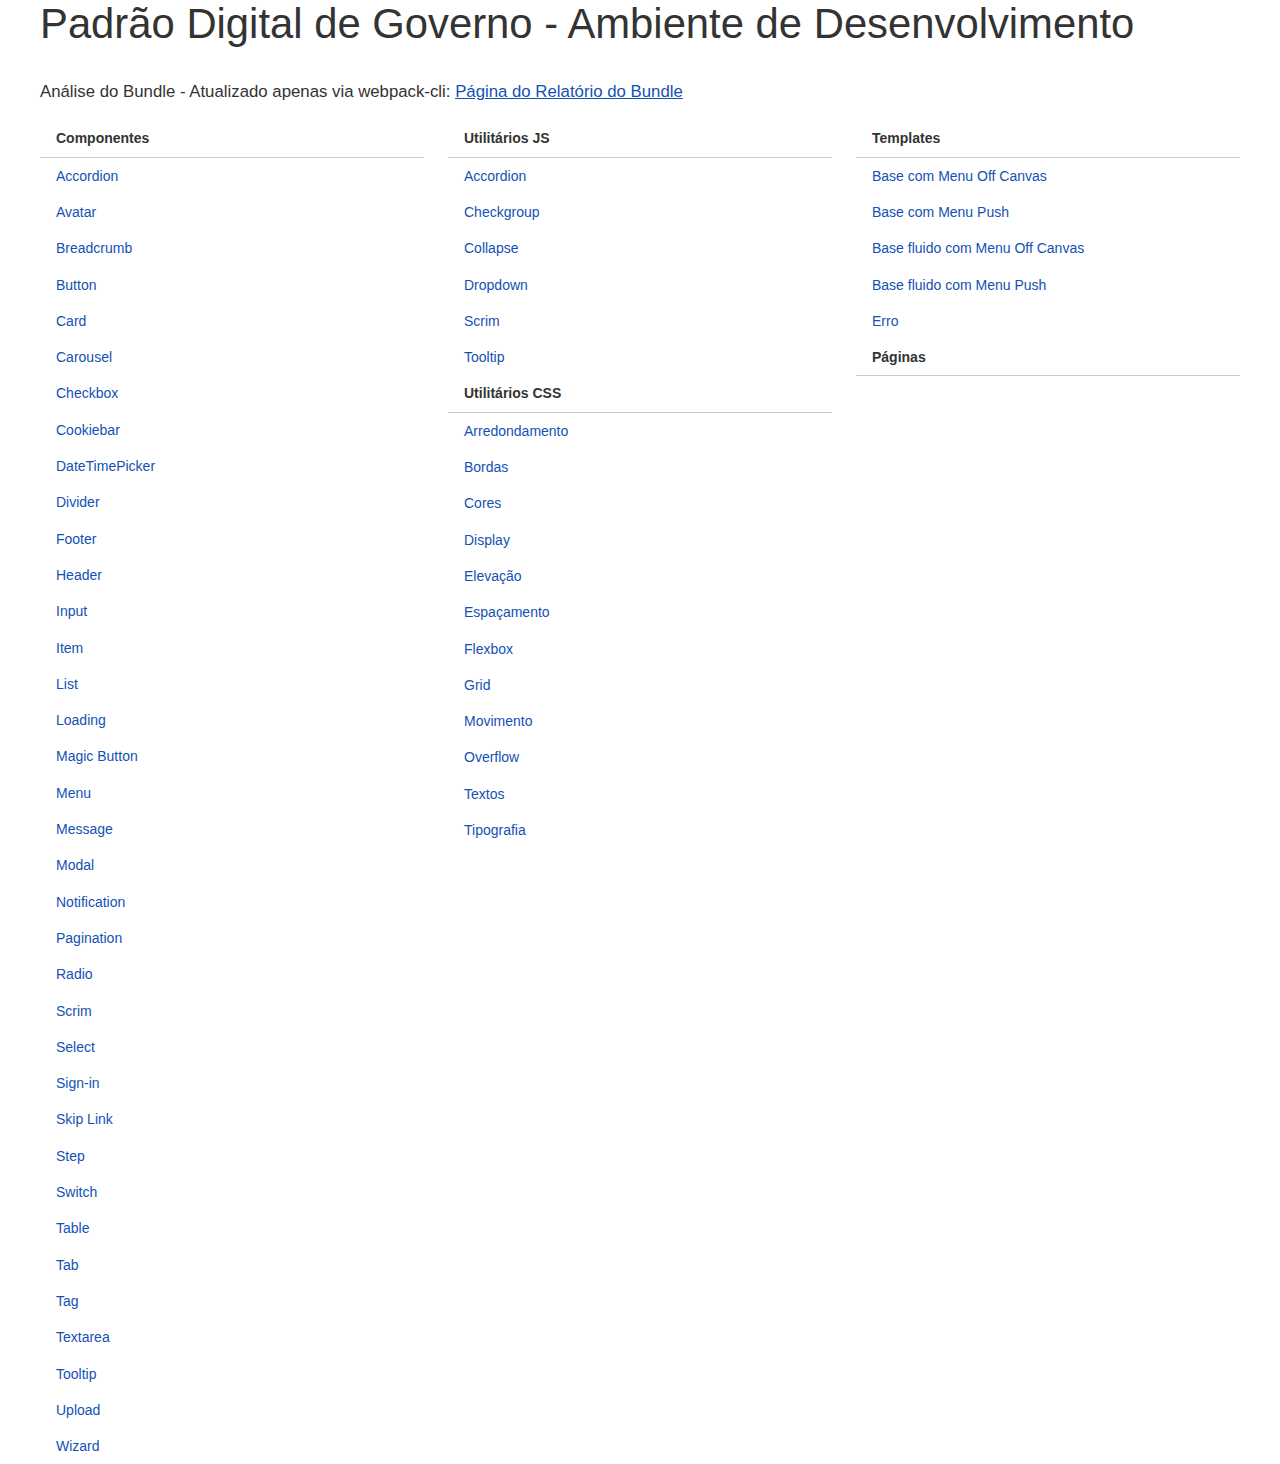
<file: src/html/bibliotecas/govbr-ds/index.html>
<!DOCTYPE html>
<html lang="pt-br">
	<head>
		<meta charset="UTF-8" />
		<meta name="viewport" content="width=device-width, initial-scale=1.0" />
		<title>Padrão Digital de Governo - Ambiente de Desenvolvimento</title>
		<link
			rel="stylesheet"
			href="https://cdngovbr-ds.estaleiro.serpro.gov.br/design-system/fonts/rawline/css/rawline.css"
		/>
		<link rel="stylesheet" href="core.css" />
	</head>

	<body>
		<div class="container-fluid">
			<header>
				<h1>Padrão Digital de Governo - Ambiente de Desenvolvimento</h1>
			</header>
			<section id="bundle-analysis" class="main-content">
				<p>
					<span>
						Análise do Bundle - Atualizado apenas via webpack-cli:
					</span>
					<a href="report.html">Página do Relatório do Bundle</a>
				</p>
			</section>
			<main>
				<div class="row">
					<section id="components" class="col-sm">
						<div class="br-list">
							<div class="header">
								<div class="title">Componentes</div>
							</div>
							<div class="br-divider"></div>
							<a
								class="br-item"
								href="components/accordion/examples.html"
								>Accordion</a
							>
							<a
								class="br-item"
								href="components/avatar/examples.html"
								>Avatar</a
							>
							<a
								class="br-item"
								href="components/breadcrumb/examples.html"
								>Breadcrumb</a
							>
							<a
								class="br-item"
								href="components/button/examples.html"
								>Button</a
							>
							<a
								class="br-item"
								href="components/card/examples.html"
								>Card</a
							>
							<a
								class="br-item"
								href="components/carousel/examples.html"
								>Carousel</a
							>
							<a
								class="br-item"
								href="components/checkbox/examples.html"
								>Checkbox</a
							>
							<a
								class="br-item"
								href="components/cookiebar/examples.html"
								>Cookiebar</a
							>
							<a
								class="br-item"
								href="components/datetimepicker/examples.html"
								>DateTimePicker</a
							>
							<a
								class="br-item"
								href="components/divider/examples.html"
								>Divider</a
							>
							<a
								class="br-item"
								href="components/footer/examples.html"
								>Footer</a
							>
							<a
								class="br-item"
								href="components/header/examples.html"
								>Header</a
							>
							<a
								class="br-item"
								href="components/input/examples.html"
								>Input</a
							>
							<a
								class="br-item"
								href="components/item/examples.html"
								>Item</a
							>
							<a
								class="br-item"
								href="components/list/examples.html"
								>List</a
							>
							<a
								class="br-item"
								href="components/loading/examples.html"
								>Loading</a
							>
							<a
								class="br-item"
								href="components/magicbutton/examples.html"
								>Magic Button</a
							>
							<a
								class="br-item"
								href="components/menu/examples.html"
								>Menu</a
							>
							<a
								class="br-item"
								href="components/message/examples.html"
								>Message</a
							>
							<a
								class="br-item"
								href="components/modal/examples.html"
								>Modal</a
							>
							<a
								class="br-item"
								href="components/notification/examples.html"
								>Notification</a
							>
							<a
								class="br-item"
								href="components/pagination/examples.html"
								>Pagination</a
							>
							<a
								class="br-item"
								href="components/radio/examples.html"
								>Radio</a
							>
							<a
								class="br-item"
								href="components/scrim/examples.html"
								>Scrim</a
							>
							<a
								class="br-item"
								href="components/select/examples.html"
								>Select</a
							>
							<a
								class="br-item"
								href="components/signin/examples.html"
								>Sign-in</a
							>
							<a
								class="br-item"
								href="components/skiplink/examples.html"
								>Skip Link</a
							>
							<a
								class="br-item"
								href="components/step/examples.html"
								>Step</a
							>
							<a
								class="br-item"
								href="components/switch/examples.html"
								>Switch</a
							>
							<a
								class="br-item"
								href="components/table/examples.html"
								>Table</a
							>
							<a
								class="br-item"
								href="components/tab/examples.html"
								>Tab</a
							>
							<a
								class="br-item"
								href="components/tag/examples.html"
								>Tag</a
							>
							<a
								class="br-item"
								href="components/textarea/examples.html"
								>Textarea</a
							>
							<a
								class="br-item"
								href="components/tooltip/examples.html"
								>Tooltip</a
							>
							<a
								class="br-item"
								href="components/upload/examples.html"
								>Upload</a
							>
							<a
								class="br-item"
								href="components/wizard/examples.html"
								>Wizard</a
							>
						</div>
					</section>
					<div class="col-sm">
						<section id="util">
							<div class="br-list">
								<div class="header">
									<div class="title">Utilitários JS</div>
								</div>
								<div class="br-divider"></div>
								<a
									class="br-item"
									href="util/accordion/examples.html"
									>Accordion</a
								>
								<a
									class="br-item"
									href="util/checkgroup/examples.html"
									>Checkgroup</a
								>
								<a
									class="br-item"
									href="util/collapse/examples.html"
									>Collapse</a
								>
								<a
									class="br-item"
									href="util/dropdown/examples.html"
									>Dropdown</a
								>
								<a
									class="br-item"
									href="util/scrim/examples.html"
									>Scrim</a
								>
								<a
									class="br-item"
									href="util/tooltip/examples.html"
									>Tooltip</a
								>
							</div>
						</section>
						<section id="utilities-css">
							<div class="br-list">
								<div class="header">
									<div class="title">Utilitários CSS</div>
								</div>
								<div class="br-divider"></div>
								<a
									class="br-item"
									href="util/arredondamento/examples.html"
									>Arredondamento</a
								>
								<a
									class="br-item"
									href="util/bordas/examples.html"
									>Bordas</a
								>
								<a
									class="br-item"
									href="util/cores/examples.html"
									>Cores</a
								>
								<a
									class="br-item"
									href="util/display/examples.html"
									>Display</a
								>
								<a
									class="br-item"
									href="util/elevacao/examples.html"
									>Elevação</a
								>
								<a
									class="br-item"
									href="util/espacamento/examples.html"
									>Espaçamento</a
								>
								<a
									class="br-item"
									href="util/flexbox/examples.html"
									>Flexbox</a
								>
								<a
									class="br-item"
									href="util/grid/examples.html"
									>Grid</a
								>
								<a
									class="br-item"
									href="util/movimento/examples.html"
									>Movimento</a
								>
								<a
									class="br-item"
									href="util/overflow/examples.html"
									>Overflow</a
								>
								<a
									class="br-item"
									href="util/textos/examples.html"
									>Textos</a
								>
								<a
									class="br-item"
									href="util/tipografia/examples.html"
									>Tipografia</a
								>
							</div>
						</section>
					</div>
					<div class="col-sm">
						<section id="templates">
							<div class="br-list">
								<div class="header">
									<div class="title">Templates</div>
								</div>
								<div class="br-divider"></div>

								<a
									href="templates/base/examples/base-offcanvas.html"
									class="br-item"
								>
									Base com Menu Off Canvas</a
								>
								<a
									href="templates/base/examples/base-push.html"
									class="br-item"
								>
									Base com Menu Push</a
								>
								<a
									href="templates/base/examples/fluid-offcanvas.html"
									class="br-item"
								>
									Base fluido com Menu Off Canvas</a
								>
								<a
									href="templates/base/examples/fluid-push.html"
									class="br-item"
								>
									Base fluido com Menu Push</a
								>
								<a
									class="br-item"
									href="templates/erro/erro.html"
									>Erro</a
								>
							</div>
						</section>
						<section id="pages">
							<div class="br-list">
								<div class="header">
									<div class="title">Páginas</div>
								</div>
								<div class="br-divider"></div>
							</div>
						</section>
					</div>
				</div>
			</main>
		</div>
	</body>
</html>
</file>
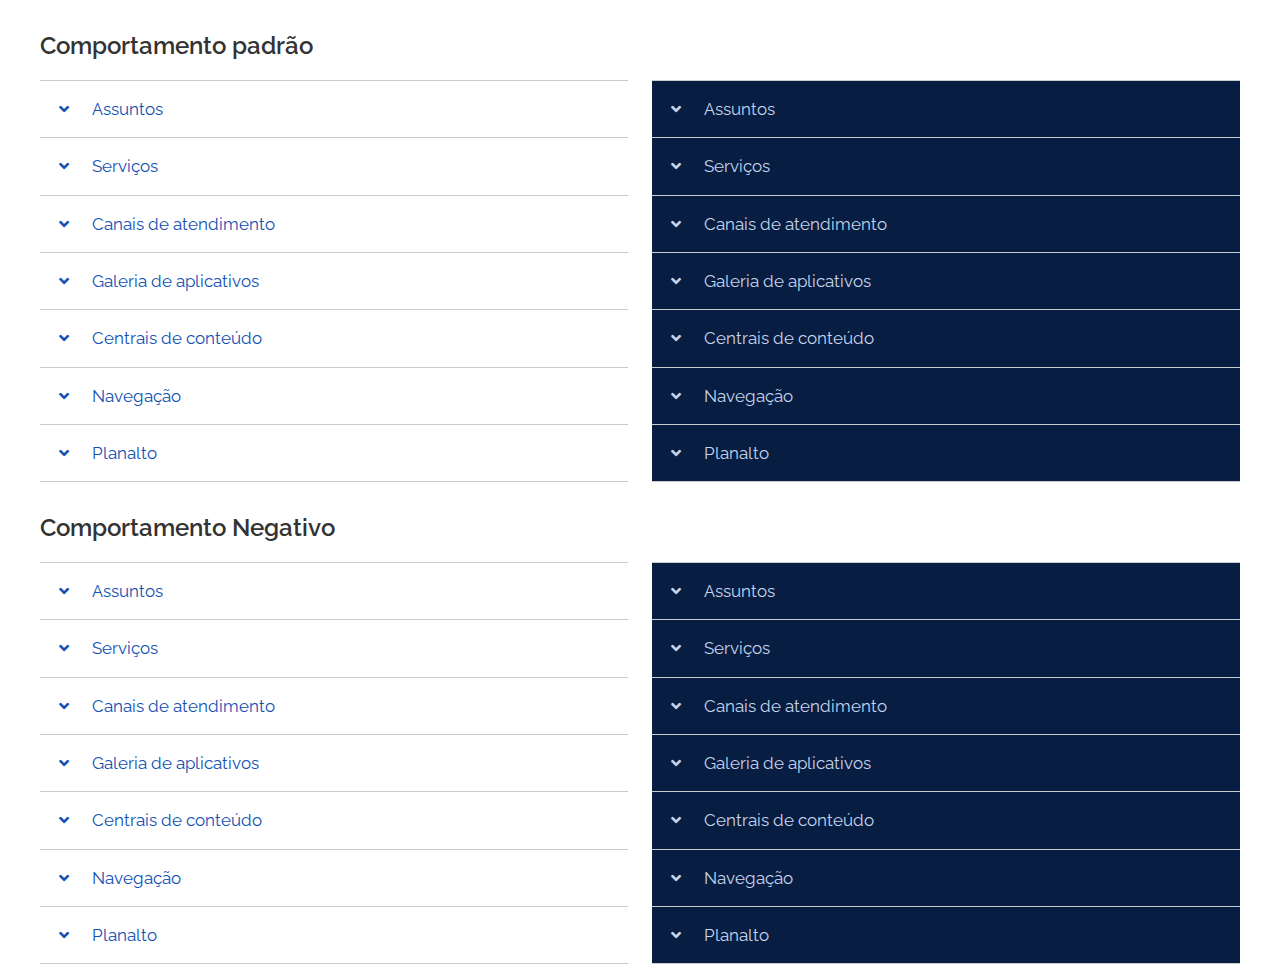
<file: src/html/bibliotecas/govbr-ds/components/accordion/examples.html>
<!DOCTYPE html>
<html lang="pt-BR">
  <head>
    <meta charset="UTF-8"/>
    <meta name="viewport" content="width=device-width, initial-scale=1.0"/>
    <meta http-equiv="X-UA-Compatible" content="ie=edge"/>
    <title>Accordion</title>
    <!-- Fonte Rawline-->
    <link rel="stylesheet" href="https://cdngovbr-ds.estaleiro.serpro.gov.br/design-system/fonts/rawline/css/rawline.css"/>
    <!-- Fonte Raleway-->
    <link rel="stylesheet" href="https://fonts.googleapis.com/css?family=Raleway:300,400,500,600,700,800,900&amp;display=swap"/>
    <!-- Design System de Governo-->
    <link rel="stylesheet" href="../../core.css"/>
    <!-- Fontawesome-->
    <link rel="stylesheet" href="https://cdnjs.cloudflare.com/ajax/libs/font-awesome/5.11.2/css/all.min.css"/>
  </head>
  <body>
    <div class="container-fluid">
      <p class="h4 mt-5">Comportamento padrão</p>
      <div class="row">
        <div class="col-md-6">
          <div class="br-accordion" id="accordion1">
            <div class="item">
              <button class="header" type="button" aria-controls="id9"><span class="icon"><i class="fas fa-angle-down" aria-hidden="true"></i></span><span class="title">Assuntos</span></button>
            </div>
            <div class="content" id="id9">Lorem ipsum dolor sit amet, consectetur adipisicing elit, sed do eiusmod tempor incididunt ut labore et dolore magna aliqua.
            </div>
            <div class="item">
              <button class="header" type="button" aria-controls="id10"><span class="icon"><i class="fas fa-angle-down" aria-hidden="true"></i></span><span class="title">Serviços</span></button>
            </div>
            <div class="content" id="id10">Lorem ipsum dolor sit amet, consectetur adipisicing elit, sed do eiusmod tempor incididunt ut labore et dolore magna aliqua.
            </div>
            <div class="item">
              <button class="header" type="button" aria-controls="id11"><span class="icon"><i class="fas fa-angle-down" aria-hidden="true"></i></span><span class="title">Canais de atendimento</span></button>
            </div>
            <div class="content" id="id11">Lorem ipsum dolor sit amet, consectetur adipisicing elit, sed do eiusmod tempor incididunt ut labore et dolore magna aliqua.
            </div>
            <div class="item">
              <button class="header" type="button" aria-controls="id12"><span class="icon"><i class="fas fa-angle-down" aria-hidden="true"></i></span><span class="title">Galeria de aplicativos</span></button>
            </div>
            <div class="content" id="id12">Lorem ipsum dolor sit amet, consectetur adipisicing elit, sed do eiusmod tempor incididunt ut labore et dolore magna aliqua.
            </div>
            <div class="item">
              <button class="header" type="button" aria-controls="id13"><span class="icon"><i class="fas fa-angle-down" aria-hidden="true"></i></span><span class="title">Centrais de conteúdo</span></button>
            </div>
            <div class="content" id="id13">Lorem ipsum dolor sit amet, consectetur adipisicing elit, sed do eiusmod tempor incididunt ut labore et dolore magna aliqua.
            </div>
            <div class="item">
              <button class="header" type="button" aria-controls="id14"><span class="icon"><i class="fas fa-angle-down" aria-hidden="true"></i></span><span class="title">Navegação</span></button>
            </div>
            <div class="content" id="id14">Lorem ipsum dolor sit amet, consectetur adipisicing elit, sed do eiusmod tempor incididunt ut labore et dolore magna aliqua.
            </div>
            <div class="item">
              <button class="header" type="button" aria-controls="id15"><span class="icon"><i class="fas fa-angle-down" aria-hidden="true"></i></span><span class="title">Planalto</span></button>
            </div>
            <div class="content" id="id15">Lorem ipsum dolor sit amet, consectetur adipisicing elit, sed do eiusmod tempor incididunt ut labore et dolore magna aliqua.
            </div>
          </div>
        </div>
        <div class="col-md-6 mt-3 mt-md-0">
          <div class="br-accordion" id="accordion2-negative" negative="negative">
            <div class="item">
              <button class="header" type="button" aria-controls="id16"><span class="icon"><i class="fas fa-angle-down" aria-hidden="true"></i></span><span class="title">Assuntos</span></button>
            </div>
            <div class="content" id="id16">Lorem ipsum dolor sit amet, consectetur adipisicing elit, sed do eiusmod tempor incididunt ut labore et dolore magna aliqua.
            </div>
            <div class="item">
              <button class="header" type="button" aria-controls="id17"><span class="icon"><i class="fas fa-angle-down" aria-hidden="true"></i></span><span class="title">Serviços</span></button>
            </div>
            <div class="content" id="id17">Lorem ipsum dolor sit amet, consectetur adipisicing elit, sed do eiusmod tempor incididunt ut labore et dolore magna aliqua.
            </div>
            <div class="item">
              <button class="header" type="button" aria-controls="id18"><span class="icon"><i class="fas fa-angle-down" aria-hidden="true"></i></span><span class="title">Canais de atendimento</span></button>
            </div>
            <div class="content" id="id18">Lorem ipsum dolor sit amet, consectetur adipisicing elit, sed do eiusmod tempor incididunt ut labore et dolore magna aliqua.
            </div>
            <div class="item">
              <button class="header" type="button" aria-controls="id19"><span class="icon"><i class="fas fa-angle-down" aria-hidden="true"></i></span><span class="title">Galeria de aplicativos</span></button>
            </div>
            <div class="content" id="id19">Lorem ipsum dolor sit amet, consectetur adipisicing elit, sed do eiusmod tempor incididunt ut labore et dolore magna aliqua.
            </div>
            <div class="item">
              <button class="header" type="button" aria-controls="id20"><span class="icon"><i class="fas fa-angle-down" aria-hidden="true"></i></span><span class="title">Centrais de conteúdo</span></button>
            </div>
            <div class="content" id="id20">Lorem ipsum dolor sit amet, consectetur adipisicing elit, sed do eiusmod tempor incididunt ut labore et dolore magna aliqua.
            </div>
            <div class="item">
              <button class="header" type="button" aria-controls="id21"><span class="icon"><i class="fas fa-angle-down" aria-hidden="true"></i></span><span class="title">Navegação</span></button>
            </div>
            <div class="content" id="id21">Lorem ipsum dolor sit amet, consectetur adipisicing elit, sed do eiusmod tempor incididunt ut labore et dolore magna aliqua.
            </div>
            <div class="item">
              <button class="header" type="button" aria-controls="id22"><span class="icon"><i class="fas fa-angle-down" aria-hidden="true"></i></span><span class="title">Planalto</span></button>
            </div>
            <div class="content" id="id22">Lorem ipsum dolor sit amet, consectetur adipisicing elit, sed do eiusmod tempor incididunt ut labore et dolore magna aliqua.
            </div>
          </div>
        </div>
      </div>
      <p class="h4 mt-5">Comportamento Negativo</p>
      <div class="row">
        <div class="col-md-6">
          <div class="br-accordion" id="accordion4-negative" single="single">
            <div class="item">
              <button class="header" type="button" aria-controls="idsn30"><span class="icon"><i class="fas fa-angle-down" aria-hidden="true"></i></span><span class="title">Assuntos</span></button>
            </div>
            <div class="content" id="idsn30">Lorem ipsum dolor sit amet, consectetur adipisicing elit, sed do eiusmod tempor incididunt ut labore et dolore magna aliqua.
            </div>
            <div class="item">
              <button class="header" type="button" aria-controls="idsn31"><span class="icon"><i class="fas fa-angle-down" aria-hidden="true"></i></span><span class="title">Serviços</span></button>
            </div>
            <div class="content" id="idsn31">Lorem ipsum dolor sit amet, consectetur adipisicing elit, sed do eiusmod tempor incididunt ut labore et dolore magna aliqua.
            </div>
            <div class="item">
              <button class="header" type="button" aria-controls="idsn32"><span class="icon"><i class="fas fa-angle-down" aria-hidden="true"></i></span><span class="title">Canais de atendimento</span></button>
            </div>
            <div class="content" id="idsn32">Lorem ipsum dolor sit amet, consectetur adipisicing elit, sed do eiusmod tempor incididunt ut labore et dolore magna aliqua.
            </div>
            <div class="item">
              <button class="header" type="button" aria-controls="idsn33"><span class="icon"><i class="fas fa-angle-down" aria-hidden="true"></i></span><span class="title">Galeria de aplicativos</span></button>
            </div>
            <div class="content" id="idsn33">Lorem ipsum dolor sit amet, consectetur adipisicing elit, sed do eiusmod tempor incididunt ut labore et dolore magna aliqua.
            </div>
            <div class="item">
              <button class="header" type="button" aria-controls="idsn34"><span class="icon"><i class="fas fa-angle-down" aria-hidden="true"></i></span><span class="title">Centrais de conteúdo</span></button>
            </div>
            <div class="content" id="idsn34">Lorem ipsum dolor sit amet, consectetur adipisicing elit, sed do eiusmod tempor incididunt ut labore et dolore magna aliqua.
            </div>
            <div class="item">
              <button class="header" type="button" aria-controls="idsn35"><span class="icon"><i class="fas fa-angle-down" aria-hidden="true"></i></span><span class="title">Navegação</span></button>
            </div>
            <div class="content" id="idsn35">Lorem ipsum dolor sit amet, consectetur adipisicing elit, sed do eiusmod tempor incididunt ut labore et dolore magna aliqua.
            </div>
            <div class="item">
              <button class="header" type="button" aria-controls="idsn36"><span class="icon"><i class="fas fa-angle-down" aria-hidden="true"></i></span><span class="title">Planalto</span></button>
            </div>
            <div class="content" id="idsn36">Lorem ipsum dolor sit amet, consectetur adipisicing elit, sed do eiusmod tempor incididunt ut labore et dolore magna aliqua.
            </div>
          </div>
        </div>
        <div class="col-md-6 mt-3 mt-md-0">
          <div class="br-accordion" id="accordion3" single="single" negative="negative">
            <div class="item">
              <button class="header" type="button" aria-controls="ids23"><span class="icon"><i class="fas fa-angle-down" aria-hidden="true"></i></span><span class="title">Assuntos</span></button>
            </div>
            <div class="content" id="ids23">Lorem ipsum dolor sit amet, consectetur adipisicing elit, sed do eiusmod tempor incididunt ut labore et dolore magna aliqua.
            </div>
            <div class="item">
              <button class="header" type="button" aria-controls="ids24"><span class="icon"><i class="fas fa-angle-down" aria-hidden="true"></i></span><span class="title">Serviços</span></button>
            </div>
            <div class="content" id="ids24">Lorem ipsum dolor sit amet, consectetur adipisicing elit, sed do eiusmod tempor incididunt ut labore et dolore magna aliqua.
            </div>
            <div class="item">
              <button class="header" type="button" aria-controls="ids25"><span class="icon"><i class="fas fa-angle-down" aria-hidden="true"></i></span><span class="title">Canais de atendimento</span></button>
            </div>
            <div class="content" id="ids25">Lorem ipsum dolor sit amet, consectetur adipisicing elit, sed do eiusmod tempor incididunt ut labore et dolore magna aliqua.
            </div>
            <div class="item">
              <button class="header" type="button" aria-controls="ids26"><span class="icon"><i class="fas fa-angle-down" aria-hidden="true"></i></span><span class="title">Galeria de aplicativos</span></button>
            </div>
            <div class="content" id="ids26">Lorem ipsum dolor sit amet, consectetur adipisicing elit, sed do eiusmod tempor incididunt ut labore et dolore magna aliqua.
            </div>
            <div class="item">
              <button class="header" type="button" aria-controls="ids27"><span class="icon"><i class="fas fa-angle-down" aria-hidden="true"></i></span><span class="title">Centrais de conteúdo</span></button>
            </div>
            <div class="content" id="ids27">Lorem ipsum dolor sit amet, consectetur adipisicing elit, sed do eiusmod tempor incididunt ut labore et dolore magna aliqua.
            </div>
            <div class="item">
              <button class="header" type="button" aria-controls="ids28"><span class="icon"><i class="fas fa-angle-down" aria-hidden="true"></i></span><span class="title">Navegação</span></button>
            </div>
            <div class="content" id="ids28">Lorem ipsum dolor sit amet, consectetur adipisicing elit, sed do eiusmod tempor incididunt ut labore et dolore magna aliqua.
            </div>
            <div class="item">
              <button class="header" type="button" aria-controls="ids29"><span class="icon"><i class="fas fa-angle-down" aria-hidden="true"></i></span><span class="title">Planalto</span></button>
            </div>
            <div class="content" id="ids29">Lorem ipsum dolor sit amet, consectetur adipisicing elit, sed do eiusmod tempor incididunt ut labore et dolore magna aliqua.
            </div>
          </div>
        </div>
      </div>
    </div>
    <script src="../../core-init.js"></script>
  </body>
</html>
</file>
